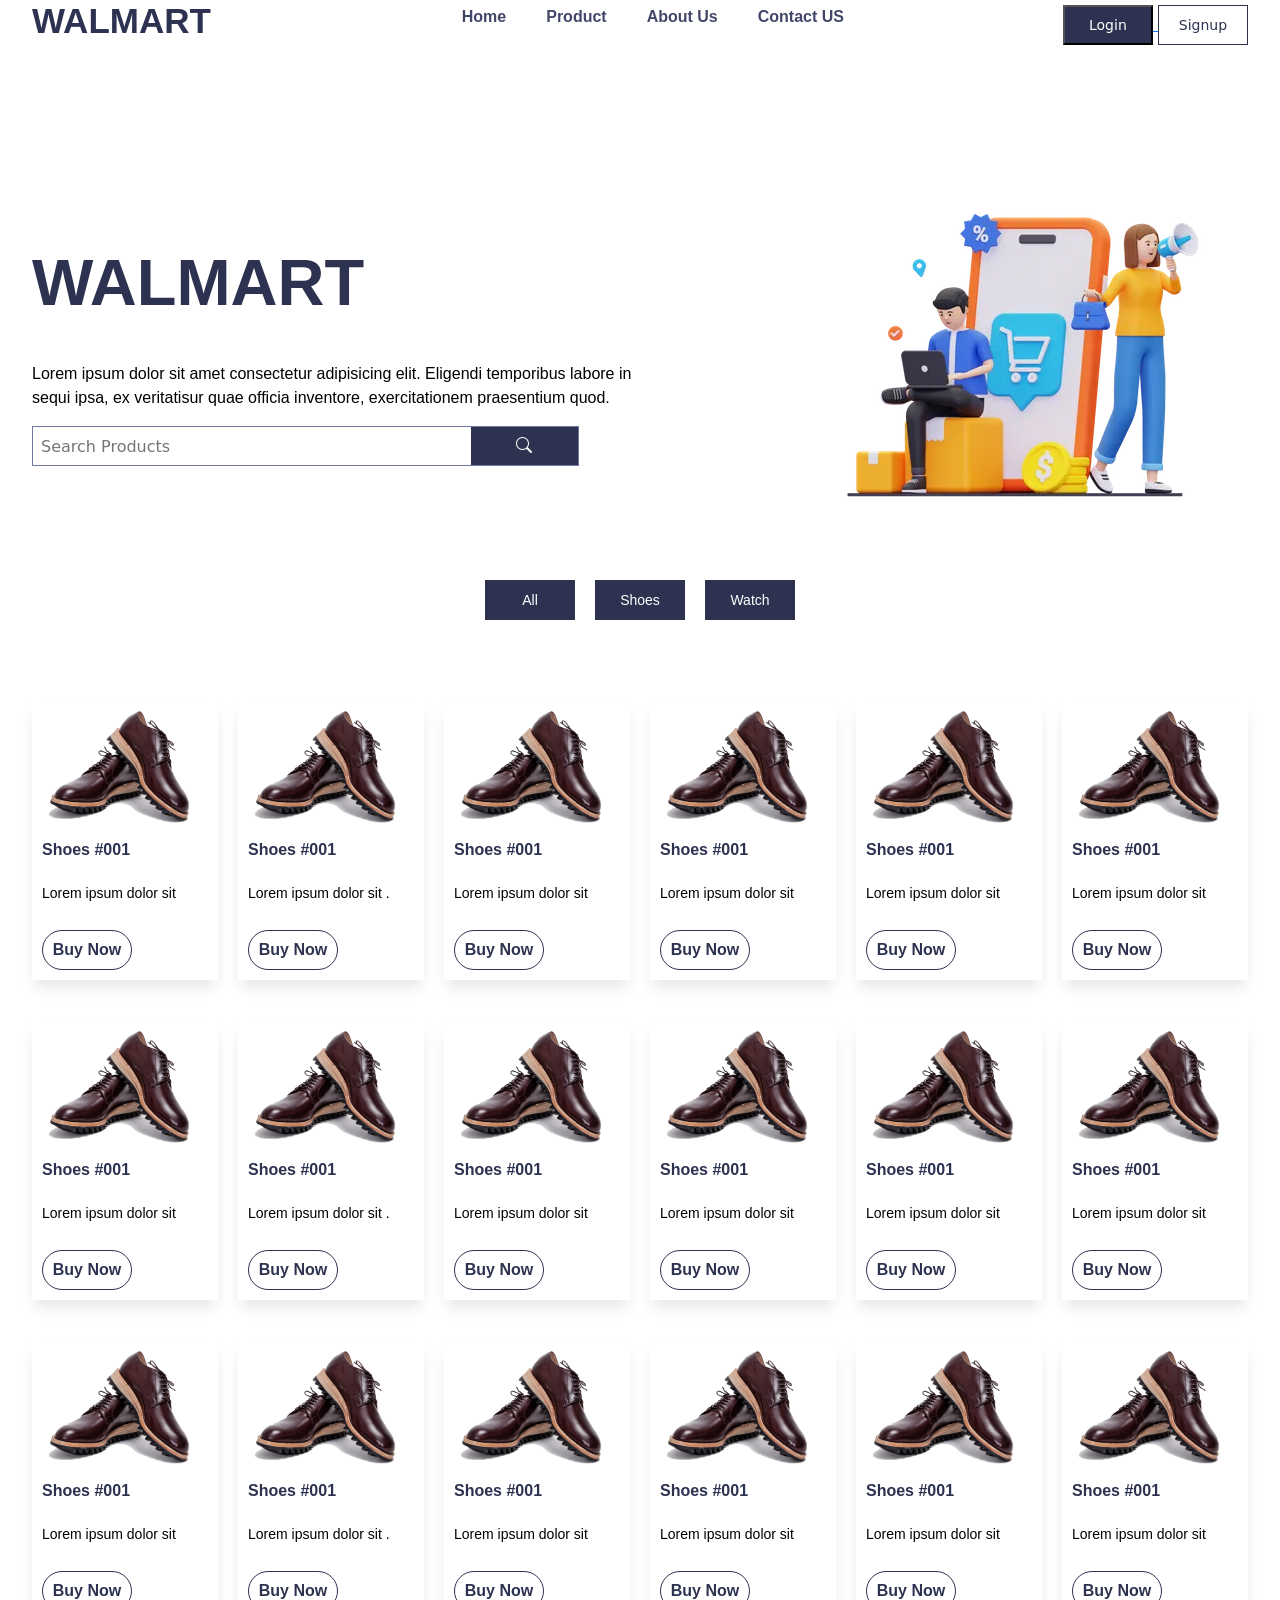
<file: index.html>
<!DOCTYPE html>
<html lang="en">

<head>
    <meta charset="UTF-8">
    <meta name="viewport" content="width=device-width, initial-scale=1.0">
    <link href="https://cdn.jsdelivr.net/npm/bootstrap@5.0.2/dist/css/bootstrap.min.css" rel="stylesheet"
        integrity="sha384-EVSTQN3/azprG1Anm3QDgpJLIm9Nao0Yz1ztcQTwFspd3yD65VohhpuuCOmLASjC" crossorigin="anonymous">

    <link rel="stylesheet" href="https://cdn.jsdelivr.net/npm/bootstrap-icons@1.11.3/font/bootstrap-icons.min.css">
    <script src="https://code.jquery.com/jquery-3.7.1.min.js"
        integrity="sha256-/JqT3SQfawRcv/BIHPThkBvs0OEvtFFmqPF/lYI/Cxo=" crossorigin="anonymous"></script>
    <link rel="stylesheet" href="./style.css">
    <title>E Com</title>
</head>

<body>

    <!-- Navbar Start -->
    <nav>
        <div class="logo">
            <h1>WALMART</h1>
        </div>
        <div class="nav-links">
            <ul>
                <li><a class="nav-route" href="">Home</a></li>
                <li><a class="nav-route" href="">Product</a></li>
                <li><a class="nav-route" href="">About Us</a></li>
                <li><a class="nav-route" href="">Contact US</a></li>
            </ul>
        </div>
        <div class="contact-btns">
            <a href="./Login.html">
                <button class="btn-login">Login</button>
            </a>
            <a href="./Register.html">
                <button class="btn-singup">Signup</button>
            </a>
        </div>
    </nav>


    <!-- Navbar End -->


    <!-- Mobile Navbar -->
    <nav class="navbar navbar-expand-lg navbar-light bg-light">
        <div class="container-fluid">
            <a class="navbar-brand" href="#">Navbar</a>
            <button class="navbar-toggler" type="button" data-bs-toggle="collapse" data-bs-target="#navbarNav"
                aria-controls="navbarNav" aria-expanded="false" aria-label="Toggle navigation">
                <span class="navbar-toggler-icon"></span>
            </button>
            <div class="collapse navbar-collapse" id="navbarNav">
                <ul class="navbar-nav">
                    <li class="nav-item">
                        <a class="nav-link active" aria-current="page" href="#">Home</a>
                    </li>
                    <li class="nav-item">
                        <a class="nav-link" href="#">Features</a>
                    </li>
                    <li class="nav-item">
                        <a class="nav-link" href="#">Pricing</a>
                    </li>
                    <li class="nav-item">
                        <a class="nav-link disabled" href="#" tabindex="-1" aria-disabled="true">Disabled</a>
                    </li>
                </ul>
            </div>
        </div>
    </nav>
    <!-- Mobile Navbar -->

    <!-- Hero Section -->

    <section class="hero-01">
        <div class="container-01">
            <div class="content">
                <h1>WALMART</h1>
                <p>Lorem ipsum dolor sit amet consectetur adipisicing elit. Eligendi temporibus labore in sequi ipsa, ex
                    veritatisur quae officia inventore, exercitationem praesentium quod.</p>
                <div class="serach-bar">
                    <input type="text" placeholder="Search Products">
                    <button><i class="bi bi-search"></i></button>
                </div>

            </div>
            <div class="hero-image">
                <img src="./images/hero-images.webp" alt="">
            </div>
        </div>
    </section>
    <!-- Hero Sectio End -->

    <!-- Prooduct Section Start -->
    <div class="product-btns">
        <button id="All-product" class="pro-btn">All</button>
        <button id="Shoes" class="pro-btn">Shoes</button>
        <button id="watch" class="pro-btn">Watch</button>
    </div>
    <div class="container-02 product">
        <div id="All-products" class="All-products">
            <div class="pro-card">
                <img src="./images/shoes-01.png" alt="">
                <p class="pro-duct-name">Shoes #001</p>
                <p class="pro-descriptio">Lorem ipsum dolor sit </p>
                <div class="rating-stars">

                </div>
                <button class="buy-now">Buy Now</button>
            </div>
            <div class="pro-card">
                <img src="./images/shoes-01.png" alt="">
                <p class="pro-duct-name">Shoes #001</p>
                <p class="pro-descriptio">Lorem ipsum dolor sit .</p>
                <div class="rating-stars">

                </div>
                <button class="buy-now">Buy Now</button>
            </div>
            <div class="pro-card">
                <img src="./images/shoes-01.png" alt="">
                <p class="pro-duct-name">Shoes #001</p>
                <p class="pro-descriptio">Lorem ipsum dolor sit </p>
                <div class="rating-stars">

                </div>
                <button class="buy-now">Buy Now</button>
            </div>
            <div class="pro-card">
                <img src="./images/shoes-01.png" alt="">
                <p class="pro-duct-name">Shoes #001</p>
                <p class="pro-descriptio">Lorem ipsum dolor sit </p>
                <div class="rating-stars">

                </div>
                <button class="buy-now">Buy Now</button>
            </div>
            <div class="pro-card">
                <img src="./images/shoes-01.png" alt="">
                <p class="pro-duct-name">Shoes #001</p>
                <p class="pro-descriptio">Lorem ipsum dolor sit </p>
                <div class="rating-stars">

                </div>
                <button class="buy-now">Buy Now</button>
            </div>
            <div class="pro-card">
                <img src="./images/shoes-01.png" alt="">
                <p class="pro-duct-name">Shoes #001</p>
                <p class="pro-descriptio">Lorem ipsum dolor sit</p>
                <div class="rating-stars">

                </div>
                <button class="buy-now">Buy Now</button>
            </div>
        </div>
        <div id="Shoes-cards" class="All-products">
            <div class="pro-card">
                <img src="./images/shoes-01.png" alt="">
                <p class="pro-duct-name">Shoes #001</p>
                <p class="pro-descriptio">Lorem ipsum dolor sit </p>
                <div class="rating-stars">

                </div>
                <button class="buy-now">Buy Now</button>
            </div>
            <div class="pro-card">
                <img src="./images/shoes-01.png" alt="">
                <p class="pro-duct-name">Shoes #001</p>
                <p class="pro-descriptio">Lorem ipsum dolor sit .</p>
                <div class="rating-stars">

                </div>
                <button class="buy-now">Buy Now</button>
            </div>
            <div class="pro-card">
                <img src="./images/shoes-01.png" alt="">
                <p class="pro-duct-name">Shoes #001</p>
                <p class="pro-descriptio">Lorem ipsum dolor sit </p>
                <div class="rating-stars">

                </div>
                <button class="buy-now">Buy Now</button>
            </div>
            <div class="pro-card">
                <img src="./images/shoes-01.png" alt="">
                <p class="pro-duct-name">Shoes #001</p>
                <p class="pro-descriptio">Lorem ipsum dolor sit </p>
                <div class="rating-stars">

                </div>
                <button class="buy-now">Buy Now</button>
            </div>
            <div class="pro-card">
                <img src="./images/shoes-01.png" alt="">
                <p class="pro-duct-name">Shoes #001</p>
                <p class="pro-descriptio">Lorem ipsum dolor sit </p>
                <div class="rating-stars">

                </div>
                <button class="buy-now">Buy Now</button>
            </div>
            <div class="pro-card">
                <img src="./images/shoes-01.png" alt="">
                <p class="pro-duct-name">Shoes #001</p>
                <p class="pro-descriptio">Lorem ipsum dolor sit</p>
                <div class="rating-stars">

                </div>
                <button class="buy-now">Buy Now</button>
            </div>
        </div>
        <div id="Watch-cards" class="All-products">
            <div class="pro-card">
                <img src="./images/shoes-01.png" alt="">
                <p class="pro-duct-name">Shoes #001</p>
                <p class="pro-descriptio">Lorem ipsum dolor sit </p>
                <div class="rating-stars">

                </div>
                <button class="buy-now">Buy Now</button>
            </div>
            <div class="pro-card">
                <img src="./images/shoes-01.png" alt="">
                <p class="pro-duct-name">Shoes #001</p>
                <p class="pro-descriptio">Lorem ipsum dolor sit .</p>
                <div class="rating-stars">

                </div>
                <button class="buy-now">Buy Now</button>
            </div>
            <div class="pro-card">
                <img src="./images/shoes-01.png" alt="">
                <p class="pro-duct-name">Shoes #001</p>
                <p class="pro-descriptio">Lorem ipsum dolor sit </p>
                <div class="rating-stars">

                </div>
                <button class="buy-now">Buy Now</button>
            </div>
            <div class="pro-card">
                <img src="./images/shoes-01.png" alt="">
                <p class="pro-duct-name">Shoes #001</p>
                <p class="pro-descriptio">Lorem ipsum dolor sit </p>
                <div class="rating-stars">

                </div>
                <button class="buy-now">Buy Now</button>
            </div>
            <div class="pro-card">
                <img src="./images/shoes-01.png" alt="">
                <p class="pro-duct-name">Shoes #001</p>
                <p class="pro-descriptio">Lorem ipsum dolor sit </p>
                <div class="rating-stars">

                </div>
                <button class="buy-now">Buy Now</button>
            </div>
            <div class="pro-card">
                <img src="./images/shoes-01.png" alt="">
                <p class="pro-duct-name">Shoes #001</p>
                <p class="pro-descriptio">Lorem ipsum dolor sit</p>
                <div class="rating-stars">

                </div>
                <button class="buy-now">Buy Now</button>
            </div>
        </div>
    </div>
    <script>
        $(document).ready(function () {
            $("#Shoes").click(function () {
                $("#All-products").fadeOut()
                $("#Watch-cards").fadeOut()
            })
            $("#watch").click(function () {
                $("#All-products").fadeOut()
                $("#Shoes-cards").fadeOut()
                $("#Watch-cards").fadeIn()
            })
            $("#All-product").click(function () {
                $("#All-products").fadeIn()
                $("#Shoes-cards").fadeIn()
                $("#Watch-cards").fadeIn()
            })

        })

    </script>
    <!-- Product Section End -->
    <script src="https://cdn.jsdelivr.net/npm/@popperjs/core@2.9.2/dist/umd/popper.min.js"
        integrity="sha384-IQsoLXl5PILFhosVNubq5LC7Qb9DXgDA9i+tQ8Zj3iwWAwPtgFTxbJ8NT4GN1R8p"
        crossorigin="anonymous"></script>
    <script src="https://cdn.jsdelivr.net/npm/bootstrap@5.0.2/dist/js/bootstrap.min.js"
        integrity="sha384-cVKIPhGWiC2Al4u+LWgxfKTRIcfu0JTxR+EQDz/bgldoEyl4H0zUF0QKbrJ0EcQF"
        crossorigin="anonymous"></script>
</body>

</html>
</file>
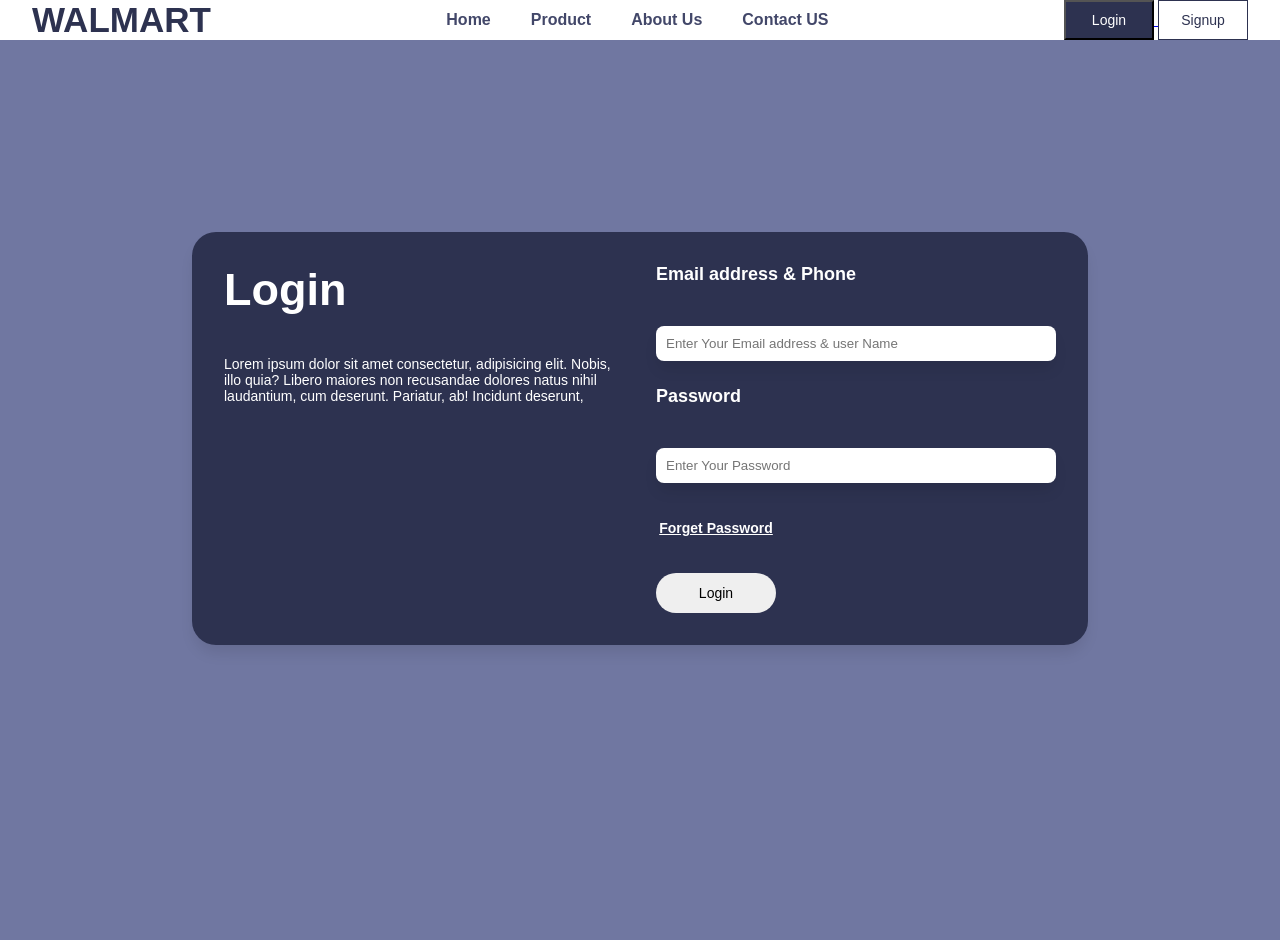
<file: Login.html>
<!DOCTYPE html>
<html lang="en">

<head>
    <meta charset="UTF-8">
    <meta name="viewport" content="width=device-width, initial-scale=1.0">
    <title>Walmart | Login</title>
    <link rel="stylesheet" href="./style.css">
</head>

<body>
    <nav>
        <div class="logo">
            <h1>WALMART</h1>
        </div>
        <div class="nav-links">
            <ul>
                <li><a class="nav-route" href="">Home</a></li>
                <li><a class="nav-route" href="">Product</a></li>
                <li><a class="nav-route" href="">About Us</a></li>
                <li><a class="nav-route" href="">Contact US</a></li>
            </ul>
        </div>
        <div class="contact-btns">
            <a href="./Login.html">
                <button class="btn-login">Login</button>
            </a>
            <a href="./Register.html">
                <button class="btn-singup">Signup</button>
            </a>
        </div>
    </nav>

    <div class="container-login-form">
        <div class="form-login">
            <div class="form-content-login">
                <h1>Login</h1>
                <p>Lorem ipsum dolor sit amet consectetur, adipisicing elit. Nobis, illo quia? Libero maiores non
                    recusandae dolores natus nihil laudantium, cum deserunt. Pariatur, ab! Incidunt deserunt,
                </p>

            </div>
            <div class="login-form-form">
                <form class="Login-form">
                    <label for="">Email address & Phone</label>
                    <input type="text" placeholder="Enter Your Email address & user Name ">
                    <label for="">Password</label>
                    <input type="password" placeholder="Enter Your Password">
                    <div class="forgetpass">
                        <button><a href="">Forget Password</a></button>

                    </div>
                    <button>Login</button>
                </form>
            </div>
        </div>
    </div>
</body>

</html>
</file>
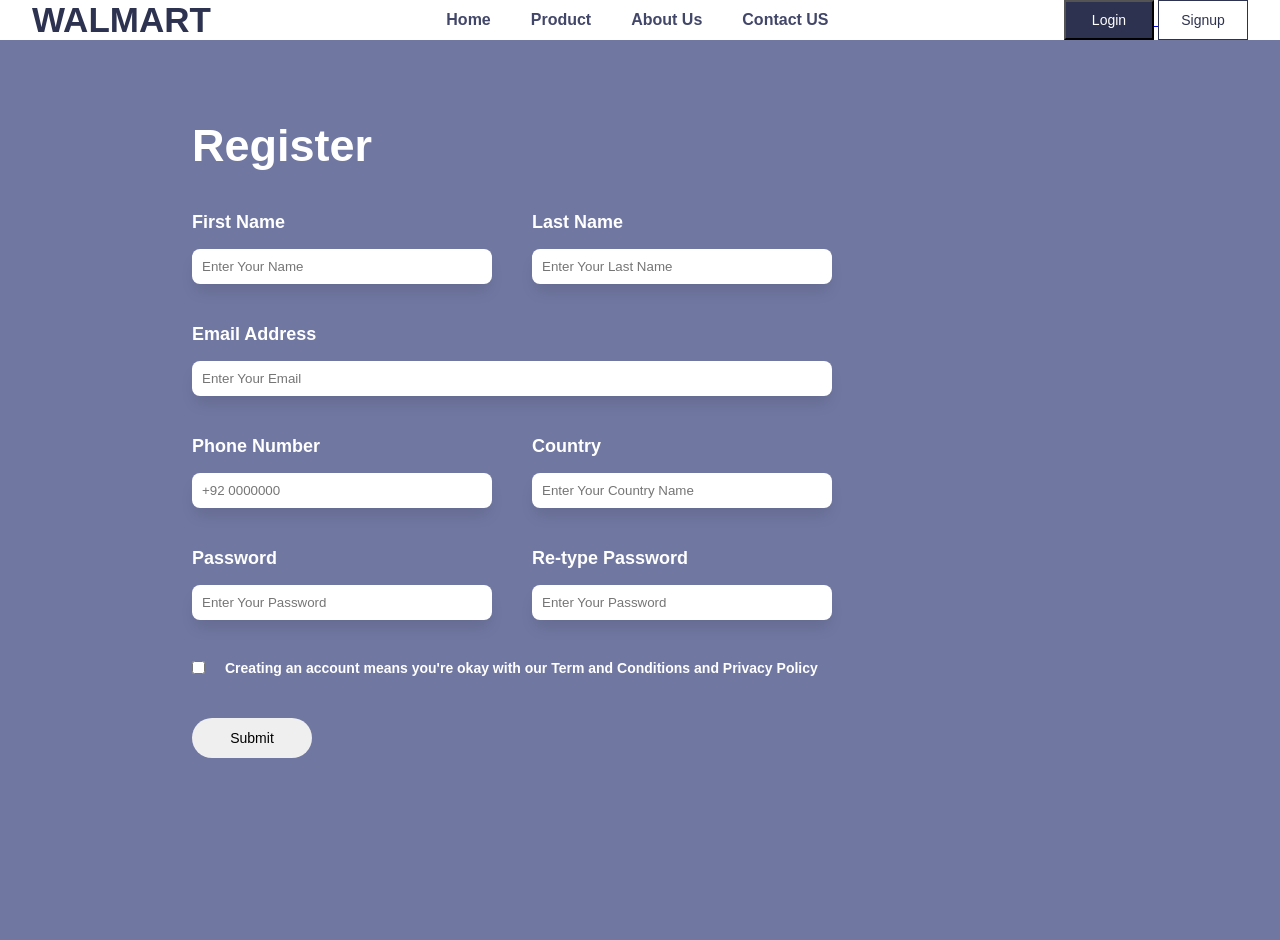
<file: Register.html>
<!DOCTYPE html>
<html lang="en">

<head>
    <meta charset="UTF-8">
    <meta name="viewport" content="width=device-width, initial-scale=1.0">
    <title>Walmart | Register</title>
    <link rel="stylesheet" href="./style.css">
</head>

<body>
    <nav>
        <div class="logo">
            <h1>WALMART</h1>
        </div>
        <div class="nav-links">
            <ul>
                <li><a class="nav-route" href="">Home</a></li>
                <li><a class="nav-route" href="">Product</a></li>
                <li><a class="nav-route" href="">About Us</a></li>
                <li><a class="nav-route" href="">Contact US</a></li>
            </ul>
        </div>
        <div class="contact-btns">
            <a href="./Login.html">
                <button class="btn-login">Login</button>
            </a>
            <a href="./Register.html">
                <button class="btn-singup">Signup</button>
            </a>
        </div>
    </nav>
    <div class="container-form-register">

        <form class="Register-form">
            <h1 class="form-head">Register</h1>
            <div class="form-2-field">
                <div>
                    <label for="">First Name</label><br>
                    <input type="text" placeholder="Enter Your Name">
                </div>
                <div>
                    <label for="">Last Name</label><br>
                    <input type="text" placeholder="Enter Your Last Name">
                </div>
            </div>
            <div class="form-01-field">
                <div>
                    <label for="">Email Address</label><br>
                    <input type="email" placeholder="Enter Your Email">
                </div>
            </div>
            <div class="form-2-field">
                <div>
                    <label for="">Phone Number</label><br>
                    <input type="text" placeholder="+92 0000000">
                </div>
                <div>
                    <label for="">Country</label><br>
                    <input type="text" placeholder="Enter Your Country Name">
                </div>
            </div>
            <div class="form-2-field">
                <div>
                    <label for="">Password</label><br>
                    <input type="password" placeholder="Enter Your Password">
                </div>
                <div>
                    <label for="">Re-type Password</label><br>
                    <input type="text" placeholder="Enter Your Password">
                </div>
            </div>
            <div class="form-agrement">
                <div>
                    <input type="checkbox">
                </div>
                <div>
                    <p class="Agreement-para">
                        Creating an account means you're okay with our <span>Term and Conditions</span>
                        and <span>Privacy Policy</span>
                    </p>
                </div>
            </div>
            <div class="form-submit-btn">
                <button>Submit</button>
            </div>
        </form>
    </div>
</body>

</html>
</file>
<file: style.css>
* {
    margin: 0;
    padding: 0;
    box-sizing: border-box;
}

/* nav Start */
nav {
    width: 95%;
    height: 100%;
    margin: auto;
    display: flex;
    flex-direction: row;
    justify-content: space-between;
    align-items: center;
}

ul {
    display: flex;
    flex-direction: row;
    gap: 40px;
}

li {
    list-style: none;
}

.nav-route {
    text-decoration: none;
    color: #424769;
    font-family: 'Segoe UI', Tahoma, Geneva, Verdana, sans-serif;
    font-size: 16px;
    font-weight: 700;
    padding-bottom: 0.5rem;
}

.nav-route:hover {
    color: #424769;
    border-bottom: 2px solid #7077A1;
}

.logo h1 {
    color: #2D3250;
    font-family: 'Segoe UI', Tahoma, Geneva, Verdana, sans-serif;
    font-size: 35px;
    font-weight: 600;
}

.btn-login {
    background-color: #2D3250;
    color: white;
    font-size: 14px;
    width: 90px;
    height: 40px;
}

.btn-login:hover {
    background-color: #424769;
    color: aliceblue;
    font-size: 14px;
    width: 90px;
    height: 40px;
}


.btn-singup {
    background-color: transparent;
    color: #2D3250;
    font-size: 14px;
    width: 90px;

    height: 40px;
    border: 1px solid #2D3250;
}

.btn-singup:hover {
    background-color: #2D3250;
    color: white;
}

.navbar {
    display: none;
}


@media only screen and (max-width: 460px) {

    nav {
        display: none;
    }

    .navbar {
        display: block;
    }

}


/* Nav End */



/* Hero Section Start */
.hero-01 {
    width: 100%;
    height: 100%;

}

.container-01 {
    width: 95%;
    height: 100%;
    margin: auto;
    display: flex;
    flex-direction: row;
    margin-top: 5rem !important;
    align-items: center;

}

.content {
    width: 50%;
    height: 100%;
}

.hero-image {
    width: 50%;
    height: 100%;
    display: flex;
    flex-direction: column;
    align-items: end;
}

.content h1 {
    color: #2D3250;
    font-size: 65px;
    font-weight: 900;
    font-family: 'Segoe UI', Tahoma, Geneva, Verdana, sans-serif;
    padding-bottom: 2rem;
}

.content p {
    color: black;
    font-family: 'Segoe UI', Tahoma, Geneva, Verdana, sans-serif;
    font-size: 16px;
}

.serach-bar {
    width: 90%;
    height: 40px;

    display: flex;
    flex-direction: row;
    justify-content: space-between;
    border: 1px solid #7077A1;
    padding-left: 0.5rem;
}

.serach-bar input {
    width: 80%;
    height: 100%;
    outline: none;
    border: none;
}

.serach-bar button {
    width: 20%;
    outline: none;
    border: none;
    background-color: #2D3250;
    color: white;
}

@media only screen and (max-width: 460px) {

    .container-01 {
        width: 100%;
        height: 100%;
        margin: auto;
        display: flex;
        flex-direction: column;
        margin-top: 5rem !important;
        align-items: center;
        overflow: hidden;
        padding: 20px;

    }

    .content {
        width: 100%;
        height: 100%;
    }

    .hero-image {
        width: 100%;
        height: 100%;
        display: flex;
        flex-direction: column;
        align-items: end;
    }

    .hero-image img {
        width: 100%;
        height: 100%;

    }

    .content h1 {
        color: #2D3250;
        font-size: 45px;
        font-weight: 900;
        font-family: 'Segoe UI', Tahoma, Geneva, Verdana, sans-serif;
        padding-bottom: 2rem;
    }
}

/* Hero Section End */


/* Product Section Start */
.product-btns {
    width: 100%;
    height: 100%;
    display: flex;
    flex-direction: row;
    justify-content: center;
    gap: 20px;
}

.pro-btn {
    width: 90px;
    height: 40px;
    background-color: #2D3250;
    color: white;
    outline: none;
    border: none;
    font-family: 'Segoe UI', Tahoma, Geneva, Verdana, sans-serif;
    font-size: 14px;
    transition: all 0.7s linear;
}

.pro-btn:hover {
    width: 90px;
    height: 40px;
    background-color: #7077A1;
    color: white;
    outline: none;
    border: none;
    font-family: 'Segoe UI', Tahoma, Geneva, Verdana, sans-serif;
    font-size: 14px;
}

.container-02 {
    width: 95%;
    height: 100%;
    margin: auto;

    display: flex;
    flex-direction: column;
    gap: 40px;
    margin-top: 5rem;
}

.All-products {
    width: 100%;
    height: 100%;

    display: flex;
    flex-direction: row;
    gap: 20px;

}

.pro-card {
    width: 16.66%;
    height: 100%;
    padding: 10px;
    display: flex;
    flex-direction: column;
    gap: 5px;
    justify-content: center;
    box-shadow: 0px 10px 15px -3px rgba(0, 0, 0, 0.1);


}


.pro-card img {
    width: 100%;
    height: 70%;
}

.pro-duct-name {
    color: #2D3250;
    font-weight: 700;
    padding-top: 10px;
    font-family: 'Segoe UI', Tahoma, Geneva, Verdana, sans-serif;
    font-size: 16px;
}

.pro-descriptio {
    color: black;
    font-size: 14px;
    font-family: 'Segoe UI', Tahoma, Geneva, Verdana, sans-serif;

}

.buy-now {
    width: 90px;
    height: 40px;
    background-color: transparent;
    color: #2D3250;
    border: none;
    outline: none;
    border-radius: 24px;
    border: 1px solid #2D3250;
    font-family: 'Segoe UI', Tahoma, Geneva, Verdana, sans-serif;
    font-weight: 600;
    transition: all 0.7s linear;
}

.buy-now:hover {
    width: 90px;
    height: 40px;
    background-color: #2D3250;
    color: white;
    border: none;
    outline: none;
    border-radius: 24px;

    font-family: 'Segoe UI', Tahoma, Geneva, Verdana, sans-serif;
    font-weight: 600;
}

.container-form-register {
    width: 100%;
    height: 100vh;
    background-color: #7077A1;
}

.Register-form {
    width: 70%;
    height: 100%;
    margin: auto;
    padding-top: 5rem;
    display: flex;
    flex-direction: column;
    gap: 40px;
}

.form-head {
    font-size: 45px;
    font-family: 'Segoe UI', Tahoma, Geneva, Verdana, sans-serif;
    font-weight: 900;
    color: white;
}

.form-2-field {
    width: 100%;
    display: flex;
    flex-direction: row;
    gap: 40px;
}

.form-agrement {
    width: 100%;
    display: flex;
    flex-direction: row;
    gap: 20px;
}

label {

    color: white;
    font-family: 'Segoe UI', Tahoma, Geneva, Verdana, sans-serif;
    font-size: 18px;
    font-weight: 600;

}

.form-2-field input {
    background-color: white;

    margin-top: 1rem;
    outline: none;
    border: none;
    color: rgb(0, 0, 0);
    padding-left: 10px;

    width: 300px;
    height: 35px;
    box-shadow: 0px 10px 15px -3px rgba(0, 0, 0, 0.1);
    border-radius: 8px;

}

.form-01-field {
    width: 100%;

    display: flex;

}

.form-01-field input {
    width: 640px;
    height: 35px;
    background-color: white;
    border-radius: 8px;
    margin-top: 1rem;
    outline: none;
    border: none;
    color: rgb(0, 0, 0);
    padding-left: 10px;
    box-shadow: 0px 10px 15px -3px rgba(0, 0, 0, 0.1);
}

.Agreement-para {
    color: white;
    font-weight: bold;
    font-size: 14px;
    font-family: 'Segoe UI', Tahoma, Geneva, Verdana, sans-serif;

}

.form-submit-btn button {
    width: 120px;
    height: 40px;
    outline: none;
    border: none;
    border-radius: 50px;
    font-family: 'Segoe UI', Tahoma, Geneva, Verdana, sans-serif;
    font-size: 14px;
    font-weight: 500;
    transition: all 0.7s linear;

}

.form-submit-btn button:hover {
    width: 120px;
    height: 40px;
    outline: none;
    border: none;
    border-radius: 50px;
    font-family: 'Segoe UI', Tahoma, Geneva, Verdana, sans-serif;
    font-size: 14px;
    background-color: #424769;
    font-weight: 500;
    color: white;
    box-shadow: 0px 10px 15px -3px rgba(0, 0, 0, 0.1);
}

/* Login Form Start */
.container-login-form {
    width: 100%;
    height: 100vh;
    background-color: #7077A1;
    padding-top: 12rem;

}

.form-login {
    width: 70%;
    height: auto;
    margin: auto;
    padding: 2rem;
    display: flex;
    flex-direction: row;
    gap: 40px;
    background-color: #2D3250;
    box-shadow: 0px 10px 15px -3px rgba(0, 0, 0, 0.1);
    border-radius: 24px;



}

.form-content-login {
    width: 50%;
    height: 100%;
    display: flex;
    flex-direction: column;
    gap: 40px;
    justify-content: center;

}

.login-form-form {
    width: 50%;
    height: 100%;

}

.Login-form {
    width: 100%;
    height: 100%;
    display: flex;
    flex-direction: column;
    gap: 25px;
    justify-content: center;
}

.form-content-login h1 {
    font-size: 45px;
    font-family: 'Segoe UI', Tahoma, Geneva, Verdana, sans-serif;
    font-weight: 900;
    color: white;
}

.form-content-login p {
    color: white;
    font-family: 'Segoe UI', Tahoma, Geneva, Verdana, sans-serif;
    font-size: 14px;
}

.Login-form input {
    width: 400px;
    height: 35px;
    background-color: white;
    border-radius: 8px;
    margin-top: 1rem;
    outline: none;
    border: none;
    color: rgb(0, 0, 0);
    padding-left: 10px;
    box-shadow: 0px 10px 15px -3px rgba(0, 0, 0, 0.1);
}

.forgetpass {
    display: flex;
    flex-direction: column;
    gap: 8px;
}

.forgetpass button {
    background: transparent;
    outline: none;
    border: none;
}

.forgetpass button a {
    color: white;
    font-weight: 600;
    font-family: 'Segoe UI', Tahoma, Geneva, Verdana, sans-serif;
}

.Login-form button {
    width: 120px;
    height: 40px;
    outline: none;
    border: none;
    border-radius: 50px;
    font-family: 'Segoe UI', Tahoma, Geneva, Verdana, sans-serif;
    font-size: 14px;
    font-weight: 500;
    transition: all 0.7s linear;
}

.Login-form button:hover {
    width: 120px;
    height: 40px;
    outline: none;
    border: none;
    border-radius: 50px;
    font-family: 'Segoe UI', Tahoma, Geneva, Verdana, sans-serif;
    font-size: 14px;
    background-color: #424769;
    font-weight: 500;
    color: white;
    box-shadow: 0px 10px 15px -3px rgba(0, 0, 0, 0.1);
}
</file>
